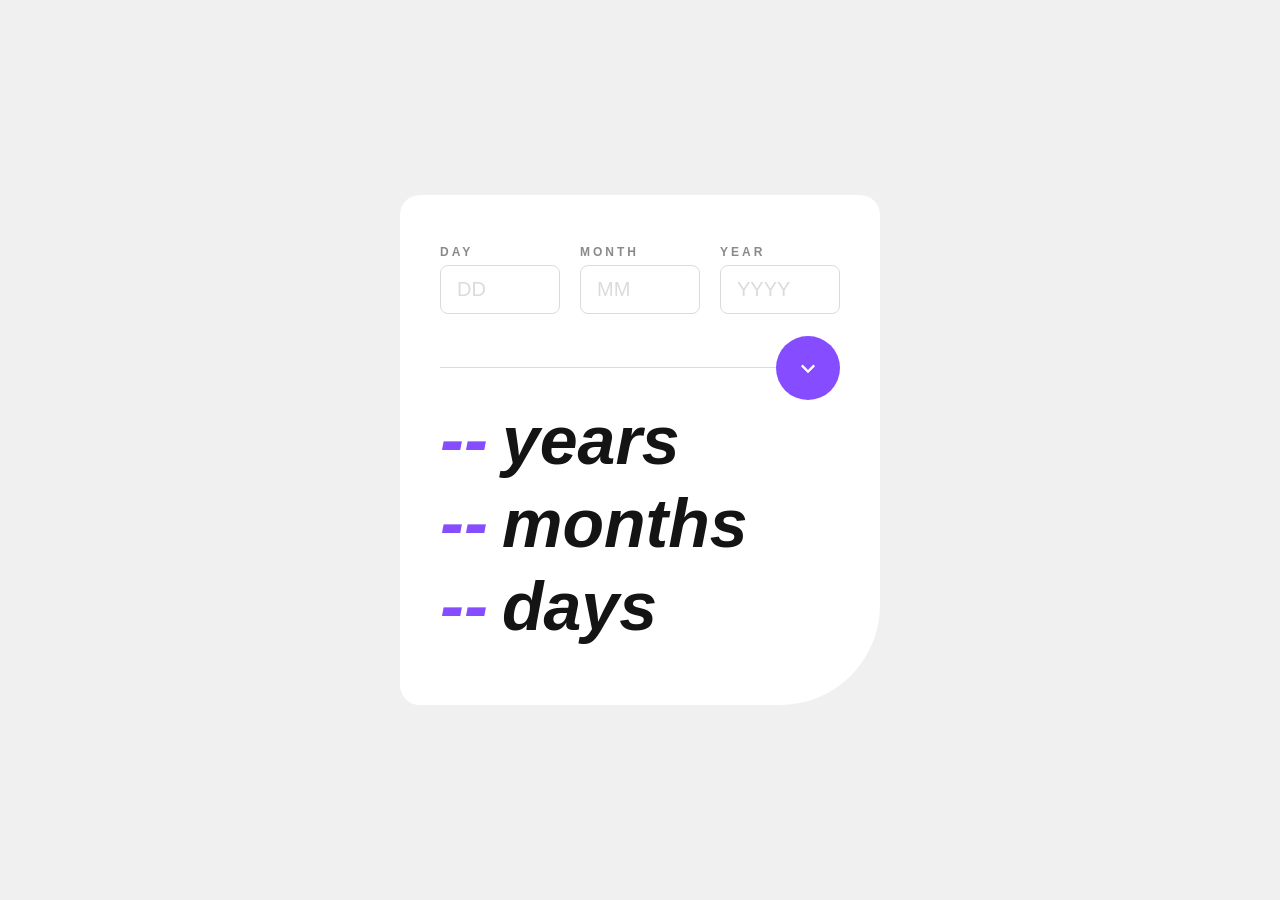
<file: index.html>
<!DOCTYPE html>
<html lang="en">
<head>
  <meta charset="UTF-8" />
  <meta name="viewport" content="width=device-width, initial-scale=1.0" />
  <title>Age Calculator</title>
  <link rel="stylesheet" href="style.css" />
</head>
<body>

  <div class="section">

    
    <div class="sous-section">
      <div class="item">
        <label for="day" class="label" id="label-day">DAY</label>
        <input type="number" id="day" class="input" placeholder="DD" min="1" max="31" />
        <span class="error-msg" id="error-day"></span>
      </div>

      <div class="item">
        <label for="month" class="label" id="label-month">MONTH</label>
        <input type="number" id="month" class="input" placeholder="MM" min="1" max="12" />
        <span class="error-msg" id="error-month"></span>
      </div>

      <div class="item">
        <label for="year" class="label" id="label-year">YEAR</label>
        <input type="number" id="year" class="input" placeholder="YYYY" min="1900" />
        <span class="error-msg" id="error-year"></span>
      </div>
    </div>

    
    <div class="transition">
      <hr class="ligne" />
      <button class="btn-calculate" id="btn-calculate" onclick="calculerAge()">
        <svg xmlns="http://www.w3.org/2000/svg" viewBox="0 0 24 24" fill="white" width="28" height="28">
          <path d="M12 16.5l-6-6 1.4-1.4 4.6 4.6 4.6-4.6L18 10.5z"/>
        </svg>
      </button>
    </div>

    
    <div class="sous-section_1">
      <div class="resulta">
        <span class="number purple" id="result-years">--</span>
        <span class="word">years</span>
      </div>
      <div class="resulta">
        <span class="number purple" id="result-months">--</span>
        <span class="word">months</span>
      </div>
      <div class="resulta">
        <span class="number purple" id="result-days">--</span>
        <span class="word">days</span>
      </div>
    </div>

  </div>

  <script src="app.js"></script>
</body>
</html>
</file>
<file: style.css>
* {
  margin: 0;
  padding: 0;
  box-sizing: border-box;
}

body {
  background-color: #f0f0f0;
  font-family: 'Poppins', sans-serif;
  min-height: 100vh;
  display: flex;
  align-items: center;
  justify-content: center;
  padding: 20px;
}

@import url('https://fonts.googleapis.com/css2?family=Poppins:ital,wght@0,400;0,700;0,800;1,800&display=swap');

.section {
  background-color: #ffffff;
  border-radius: 20px 20px 100px 20px;
  padding: 50px 40px 60px 40px;
  width: 100%;
  max-width: 480px;
}

.sous-section {
  display: flex;
  gap: 20px;
}

.item {
  display: flex;
  flex-direction: column;
  gap: 6px;
  flex: 1;
}

.label {
  font-size: 12px;
  font-weight: 700;
  letter-spacing: 3px;
  color: #8a8a8a;
  text-transform: uppercase;
}

.label.error {
  color: #ff5959;
}

.input {
  padding: 12px 16px;
  border: 1.5px solid #dbdbdb;
  border-radius: 8px;
  font-size: 20px;
  font-weight: 700;
  font-family: 'Poppins', sans-serif;
  color: #141414;
  outline: none;
  cursor: pointer;
  width: 100%;
}

.input::placeholder {
  color: #dbdbdb;
  font-weight: 400;
}

.input:hover {
  border-color: #854dff;
}

.input:focus {
  border-color: #854dff;
}

.input.error {
  border-color: #ff5959;
}

.error-msg {
  font-size: 11px;
  font-style: italic;
  color: #ff5959;
  min-height: 16px;
}

/* partie 2 */
.transition {
  position: relative;
  display: flex;
  align-items: center;
  justify-content: flex-end;
  margin:0;
}

.ligne {
  position: absolute;
  width: 100%;
  border: none;
  border-top: 1.5px solid #dbdbdb;
  left: 0;
}

.btn-calculate {
  position: relative;
  z-index: 1;
  background-color: #854dff;
  border: none;
  border-radius: 50%;
  width: 64px;
  height: 64px;
  cursor: pointer;
  display: flex;
  align-items: center;
  justify-content: center;
  transition: background-color 0.2s ease;
}

.btn-calculate:hover {
  background-color: #141414;
}

/* partie 3 */
.sous-section_1 {
  display: flex;
  flex-direction: column;
  gap: 4px;
}

.resulta {
  display: flex;
  align-items: baseline;
  gap: 14px;
  line-height: 1.1;
}

.number {
  font-size: 72px;
  font-weight: 800;
  font-style: italic;
}

.purple {
  color: #854dff;
}

.word {
  font-size: 68px;
  font-weight: 800;
  font-style: italic;
  color: #141414;
}

/* responsive */
@media (max-width: 480px) {
  .section {
    padding: 35px 24px 50px 24px;
    border-radius: 16px 16px 80px 16px;
  }

  .sous-section {
    gap: 12px;
  }

  .input {
    font-size: 16px;
    padding: 10px 12px;
  }

  .number {
    font-size: 52px;
  }

  .word {
    font-size: 48px;
  }

  .btn-calculate {
    width: 56px;
    height: 56px;
  }

  .sous-section_1 {
    justify-content: center;
  }
}
</file>
<file: style-1.css>
* {
  margin: 0;
  padding: 0;
  box-sizing: border-box;
}

body {
  background-color: #f0f0f0;
  font-family: 'Poppins', sans-serif;
  min-height: 100vh;
  display: flex;
  align-items: center;
  justify-content: center;
  padding: 20px;
}

@import url('https://fonts.googleapis.com/css2?family=Poppins:ital,wght@0,400;0,700;0,800;1,800&display=swap');

.section {
  background-color: #ffffff;
  border-radius: 20px 20px 100px 20px;
  padding: 50px 40px 60px 40px;
  width: 100%;
  max-width: 480px;
}

.sous-section {
  display: flex;
  gap: 20px;
}

.item {
  display: flex;
  flex-direction: column;
  gap: 6px;
  flex: 1;
}

.label {
  font-size: 12px;
  font-weight: 700;
  letter-spacing: 3px;
  color: #8a8a8a;
  text-transform: uppercase;
}

.label.error {
  color: #ff5959;
}

.input {
  padding: 12px 16px;
  border: 1.5px solid #dbdbdb;
  border-radius: 8px;
  font-size: 20px;
  font-weight: 700;
  font-family: 'Poppins', sans-serif;
  color: #141414;
  outline: none;
  cursor: pointer;
  width: 100%;
}

.input::placeholder {
  color: #dbdbdb;
  font-weight: 400;
}

.input:hover {
  border-color: #854dff;
}

.input:focus {
  border-color: #854dff;
}

.input.error {
  border-color: #ff5959;
}

.error-msg {
  font-size: 11px;
  font-style: italic;
  color: #ff5959;
  min-height: 16px;
}

/* partie 2 */
.transition {
  position: relative;
  display: flex;
  align-items: center;
  justify-content: flex-end;
  margin:0;
}

.ligne {
  position: absolute;
  width: 100%;
  border: none;
  border-top: 1.5px solid #dbdbdb;
  left: 0;
}

.btn-calculate {
  position: relative;
  z-index: 1;
  background-color: #854dff;
  border: none;
  border-radius: 50%;
  width: 64px;
  height: 64px;
  cursor: pointer;
  display: flex;
  align-items: center;
  justify-content: center;
  transition: background-color 0.2s ease;
}

.btn-calculate:hover {
  background-color: #141414;
}

/* partie 3 */
.sous-section_1 {
  display: flex;
  flex-direction: column;
  gap: 4px;
}

.resulta {
  display: flex;
  align-items: baseline;
  gap: 14px;
  line-height: 1.1;
}

.number {
  font-size: 72px;
  font-weight: 800;
  font-style: italic;
}

.purple {
  color: #854dff;
}

.word {
  font-size: 68px;
  font-weight: 800;
  font-style: italic;
  color: #141414;
}

/* responsive */
@media (max-width: 480px) {
  .section {
    padding: 35px 24px 50px 24px;
    border-radius: 16px 16px 80px 16px;
  }

  .sous-section {
    gap: 12px;
  }

  .input {
    font-size: 16px;
    padding: 10px 12px;
  }

  .number {
    font-size: 52px;
  }

  .word {
    font-size: 48px;
  }

  .btn-calculate {
    width: 56px;
    height: 56px;
  }

  .sous-section_1 {
    justify-content: center;
  }
}
</file>
